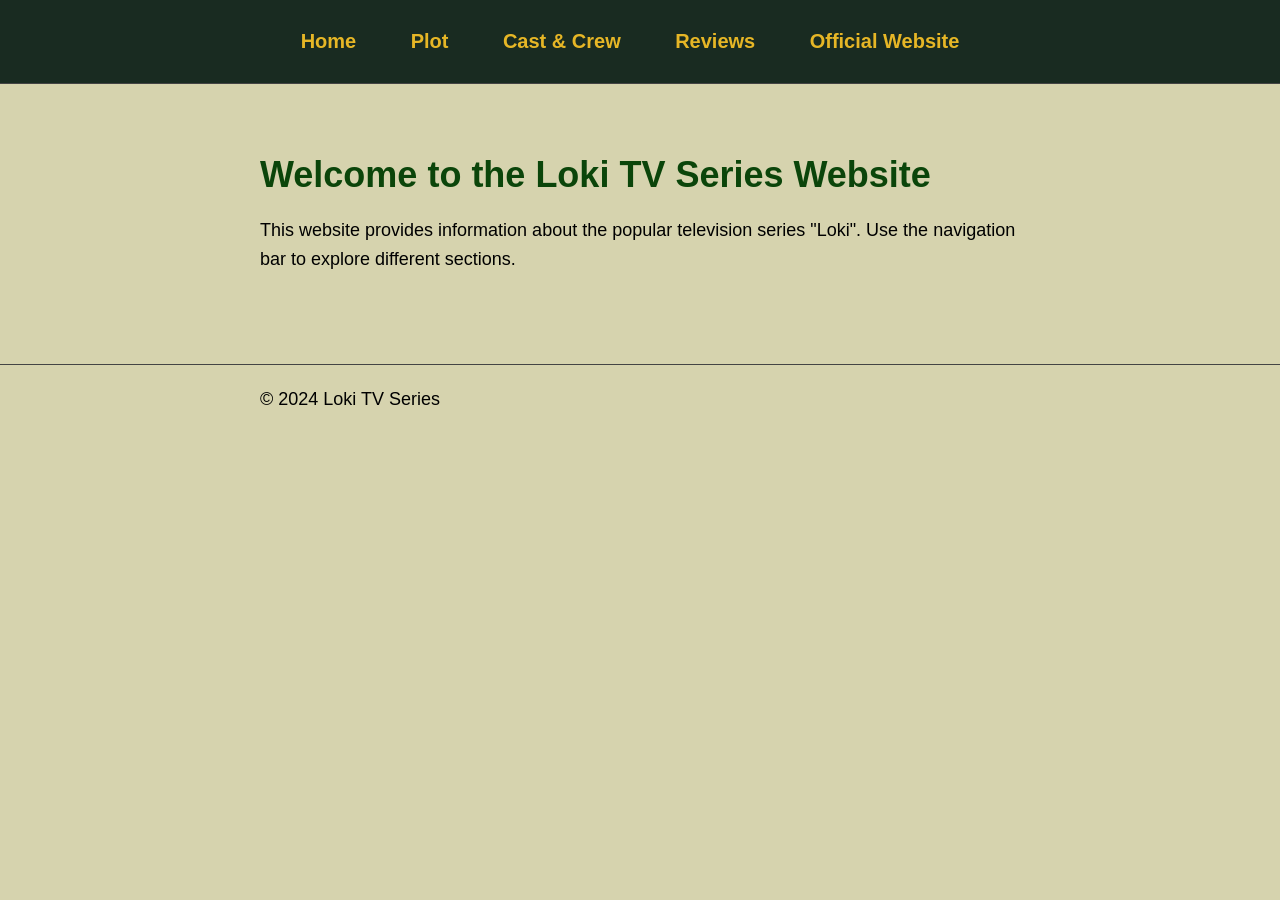
<file: Assessment 1 Bonus/Exercise Bonus Chapter 2/index.html>
<!DOCTYPE html>
<html lang="en">
<head>
    <meta charset="UTF-8">
    <meta name="viewport" content="width=device-width, initial-scale=1.0">
    <title>Loki TV Series</title>
    <link rel="stylesheet" href="loki.css">
</head>
<body>
    <!-- Header with navigation -->
    <header>
        <div class="container">
            <nav>
                <ul>
                    <!-- Navigation links to different pages -->
                    <li><a href="index.html">Home</a></li>
                    <li><a href="plot.html">Plot</a></li>
                    <li><a href="cast.html">Cast & Crew</a></li>
                    <li><a href="reviews.html">Reviews</a></li>
                    <!-- External link to the official website (opens in new tab) -->
                    <li><a href="https://www.marvel.com/tv-shows/loki" target="_blank">Official Website</a></li>
                </ul>
            </nav>
        </div>
    </header>

    <!-- Main content of the homepage -->
    <section>
        <div class="container">
            <h1>Welcome to the Loki TV Series Website</h1>
            <p>This website provides information about the popular television series "Loki". Use the navigation bar to explore different sections.</p>
        </div>
    </section>

    <!-- Footer -->
    <footer>
        <div class="container">
            <p>&copy; 2024 Loki TV Series</p>
        </div>
    </footer>
</body>
</html>
</file>
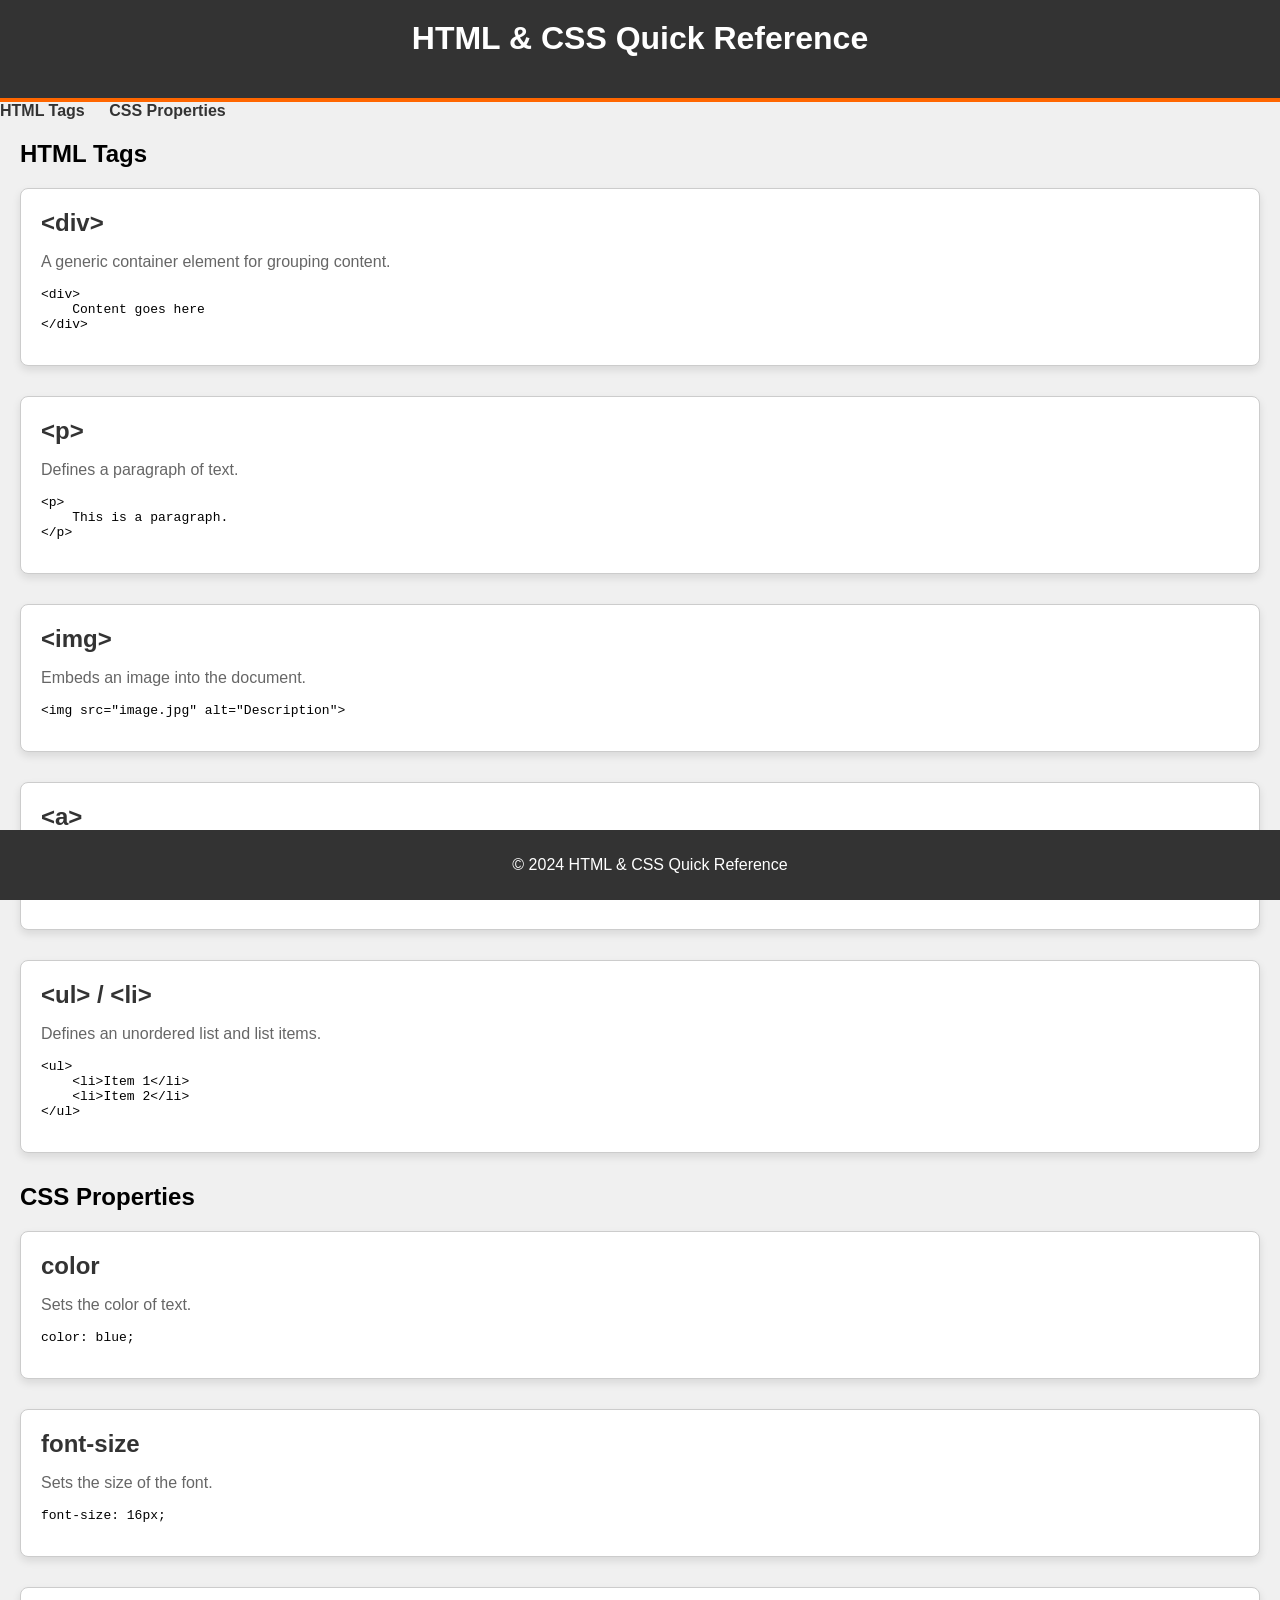
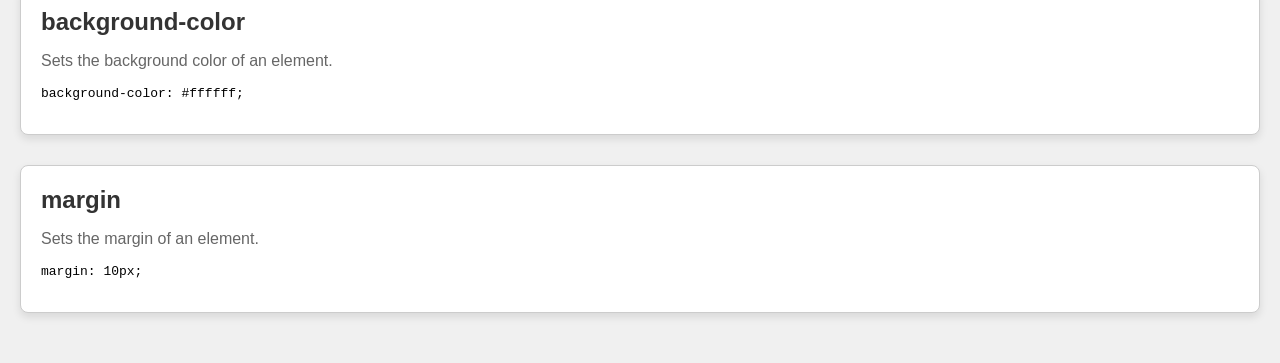
<file: Assessment 1 Bonus/Exercise Bonus Chapter 1/Exercise Bonus Chapter 1.html>
<!DOCTYPE html> <!-- Declares the document type and version of HTML -->
<html lang="en"> <!-- Defines the root element of the HTML document with the language attribute set to English -->
<head>
    <meta charset="UTF-8"> <!-- Declares the character encoding for the document -->
    <meta name="viewport" content="width=device-width, initial-scale=1.0"> <!-- Configures the viewport for responsive design -->
    <title>HTML & CSS Quick Reference</title> <!-- Sets the title of the document -->
    <link rel="stylesheet" href="Exercise Bonus Chapter 1 CSS Code.css"> <!-- Links an external CSS stylesheet -->
</head>
<body>

<header>
    <h1>HTML & CSS Quick Reference</h1> <!-- Defines the main heading of the document -->
</header>

<nav>
    <ul>
        <li><a href="#html">HTML Tags</a></li> <!-- Creates a navigation link to the HTML section -->
        <li><a href="#css">CSS Properties</a></li> <!-- Creates a navigation link to the CSS section -->
    </ul>
</nav>

<main>

<section id="html"> <!-- Defines a section for HTML tags -->
    <h2>HTML Tags</h2> <!-- Defines the heading for the HTML section -->
    <div class="tag">
        <h3>&lt;div&gt;</h3> <!-- Defines a division or a section in an HTML document -->
        <p>A generic container element for grouping content.</p> <!-- Provides a description of the <div> element -->
        <pre><code>&lt;div&gt;
    Content goes here
&lt;/div&gt;</code></pre> <!-- Displays an example usage of the <div> element -->
    </div>
    
    <div class="tag">
        <h3>&lt;p&gt;</h3> <!-- Defines a paragraph of text -->
        <p>Defines a paragraph of text.</p> <!-- Provides a description of the <p> element -->
        <pre><code>&lt;p&gt;
    This is a paragraph.
&lt;/p&gt;</code></pre> <!-- Displays an example usage of the <p> element -->
    </div>

    <div class="tag">
        <h3>&lt;img&gt;</h3> <!-- Embeds an image into the document -->
        <p>Embeds an image into the document.</p> <!-- Provides a description of the <img> element -->
        <pre><code>&lt;img src="image.jpg" alt="Description"&gt;</code></pre> <!-- Displays an example usage of the <img> element -->
    </div>

    <div class="tag">
        <h3>&lt;a&gt;</h3> <!-- Creates a hyperlink -->
        <p>Creates a hyperlink.</p> <!-- Provides a description of the <a> element -->
        <pre><code>&lt;a href="https://example.com"&gt;Link text&lt;/a&gt;</code></pre> <!-- Displays an example usage of the <a> element -->
    </div>

    <div class="tag">
        <h3>&lt;ul&gt; / &lt;li&gt;</h3> <!-- Defines an unordered list and list items -->
        <p>Defines an unordered list and list items.</p> <!-- Provides a description of the <ul> and <li> elements -->
        <pre><code>&lt;ul&gt;
    &lt;li&gt;Item 1&lt;/li&gt;
    &lt;li&gt;Item 2&lt;/li&gt;
&lt;/ul&gt;</code></pre> <!-- Displays an example usage of the <ul> and <li> elements -->
    </div>

</section>

<section id="css"> <!-- Defines a section for CSS properties -->
    <h2>CSS Properties</h2> <!-- Defines the heading for the CSS section -->
    <div class="property">
        <h3>color</h3> <!-- Sets the color of text -->
        <p>Sets the color of text.</p> <!-- Provides a description of the 'color' property -->
        <pre><code>color: blue;</code></pre> <!-- Displays an example usage of the 'color' property -->
    </div>

    <div class="property">
        <h3>font-size</h3> <!-- Sets the size of the font -->
        <p>Sets the size of the font.</p> <!-- Provides a description of the 'font-size' property -->
        <pre><code>font-size: 16px;</code></pre> <!-- Displays an example usage of the 'font-size' property -->
    </div>

    <div class="property">
        <h3>background-color</h3> <!-- Sets the background color of an element -->
        <p>Sets the background color of an element.</p> <!-- Provides a description of the 'background-color' property -->
        <pre><code>background-color: #ffffff;</code></pre> <!-- Displays an example usage of the 'background-color' property -->
    </div>

    <div class="property">
        <h3>margin</h3> <!-- Sets the margin of an element -->
        <p>Sets the margin of an element.</p> <!-- Provides a description of the 'margin' property -->
        <pre><code>margin: 10px;</code></pre> <!-- Displays an example usage of the 'margin' property -->
    </div>

</section>

</main>

<footer>
    <p>&copy; 2024 HTML & CSS Quick Reference</p> <!-- Defines the copyright information -->
</footer>

</body>
</html>
</file>
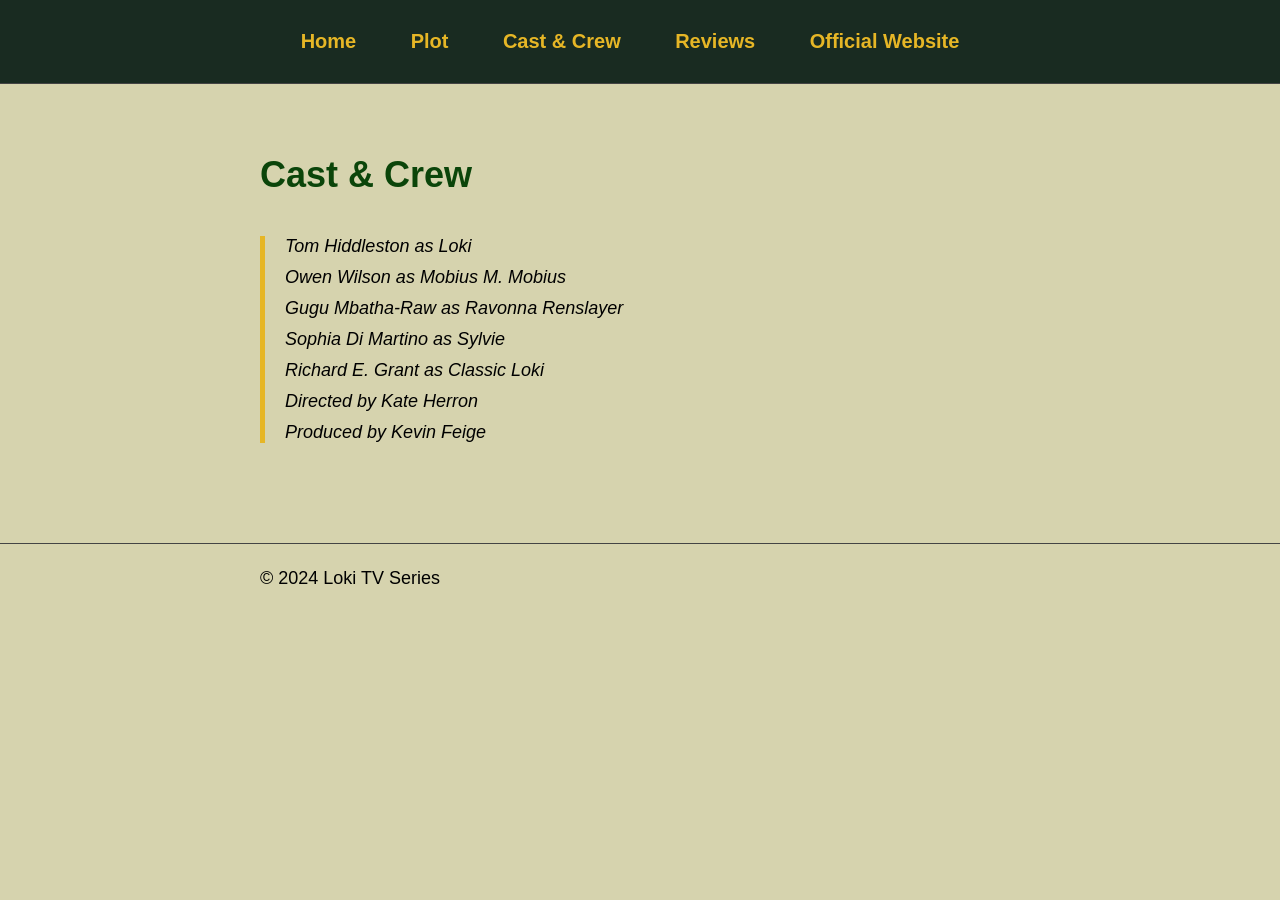
<file: Assessment 1 Bonus/Exercise Bonus Chapter 2/cast.html>
<!DOCTYPE html>
<html lang="en">
<head>
    <meta charset="UTF-8">
    <meta name="viewport" content="width=device-width, initial-scale=1.0">
    <title>Loki TV Series - Cast & Crew</title>
    <link rel="stylesheet" href="loki.css">
</head>
<body>
    <!-- Header with navigation -->
    <header>
        <div class="container">
            <nav>
                <ul>
                    <li><a href="index.html">Home</a></li>
                    <li><a href="plot.html">Plot</a></li>
                    <li><a href="cast.html">Cast & Crew</a></li>
                    <li><a href="reviews.html">Reviews</a></li>
                    <li><a href="https://www.marvel.com/tv-shows/loki" target="_blank">Official Website</a></li>
                </ul>
            </nav>
        </div>
    </header>

    <!-- Cast & Crew section -->
    <section>
        <div class="container">
            <h1>Cast & Crew</h1>
            <div class="content">
                <blockquote>
                <ul>
                    <li>Tom Hiddleston as Loki</li>
                    <li>Owen Wilson as Mobius M. Mobius</li>
                    <li>Gugu Mbatha-Raw as Ravonna Renslayer</li>
                    <li>Sophia Di Martino as Sylvie</li>
                    <li>Richard E. Grant as Classic Loki</li>
                    <li>Directed by Kate Herron</li>
                    <li>Produced by Kevin Feige</li>
                </ul>
                </blockquote>
            </div>
        </div>
    </section>

    <!-- Footer -->
    <footer>
        <div class="container">
            <p>&copy; 2024 Loki TV Series</p>
        </div>
    </footer>
</body>
</html>
</file>
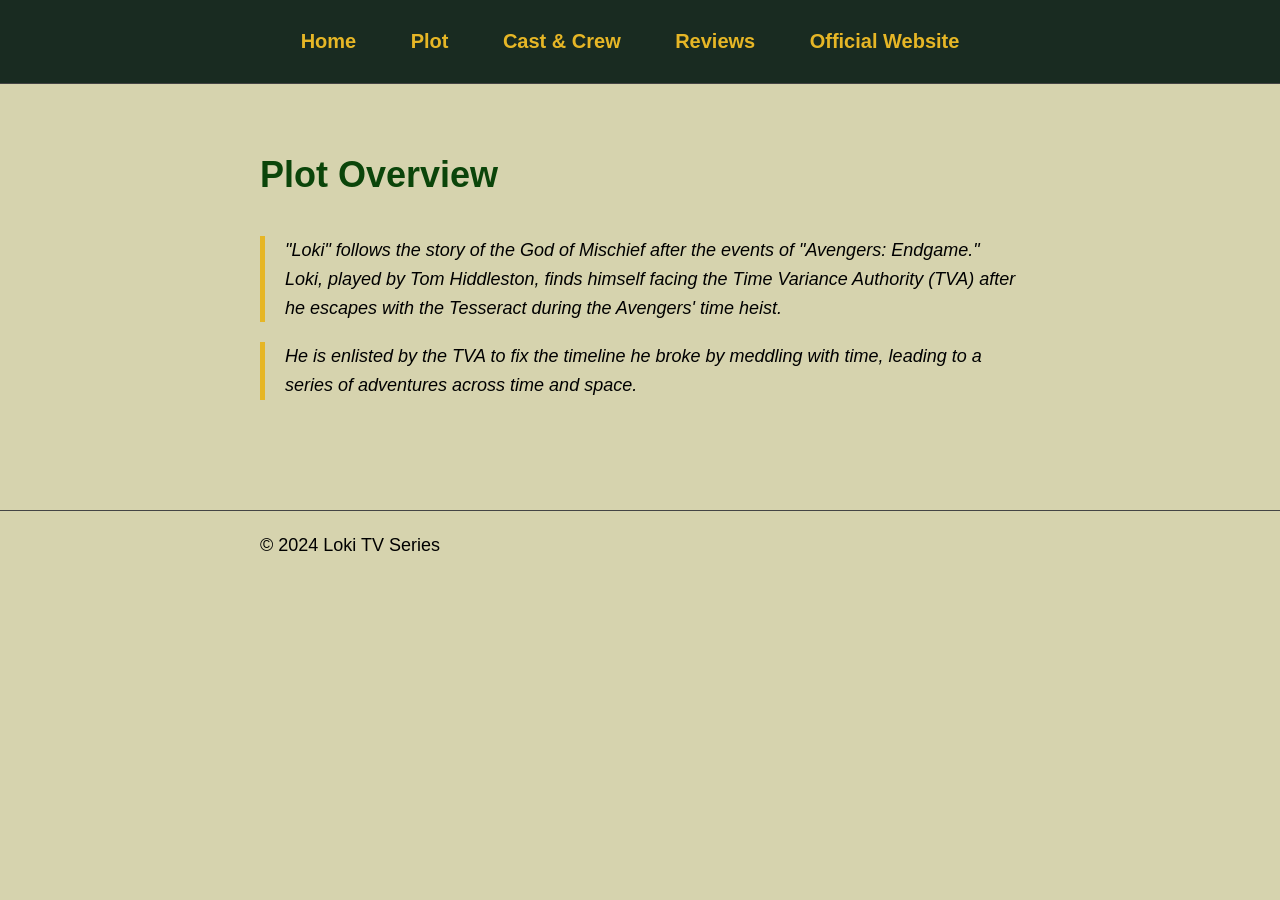
<file: Assessment 1 Bonus/Exercise Bonus Chapter 2/plot.html>
<!DOCTYPE html>
<html lang="en">
<head>
    <meta charset="UTF-8">
    <meta name="viewport" content="width=device-width, initial-scale=1.0">
    <title>Loki TV Series - Plot</title>
    <link rel="stylesheet" href="loki.css">
</head>
<body>
    <!-- Header with navigation -->
    <header>
        <div class="container">
            <nav>
                <ul>
                    <li><a href="index.html">Home</a></li>
                    <li><a href="plot.html">Plot</a></li>
                    <li><a href="cast.html">Cast & Crew</a></li>
                    <li><a href="reviews.html">Reviews</a></li>
                    <li><a href="https://www.marvel.com/tv-shows/loki" target="_blank">Official Website</a></li>
                </ul>
            </nav>
        </div>
    </header>

    <!-- Plot section -->
    <section>
        <div class="container">
            <h1>Plot Overview</h1>
            <div class="content">
                <blockquote>
                <p>
                    "Loki" follows the story of the God of Mischief after the events of "Avengers: Endgame." Loki, played by Tom Hiddleston, finds himself facing the Time Variance Authority (TVA) after he escapes with the Tesseract during the Avengers' time heist.
                </p>
                </blockquote>
                <blockquote>
                <p>
                    He is enlisted by the TVA to fix the timeline he broke by meddling with time, leading to a series of adventures across time and space.
                </p>
                </blockquote>
            </div>
        </div>
    </section>

    <!-- Footer -->
    <footer>
        <div class="container">
            <p>&copy; 2024 Loki TV Series</p>
        </div>
    </footer>
</body>
</html>
</file>
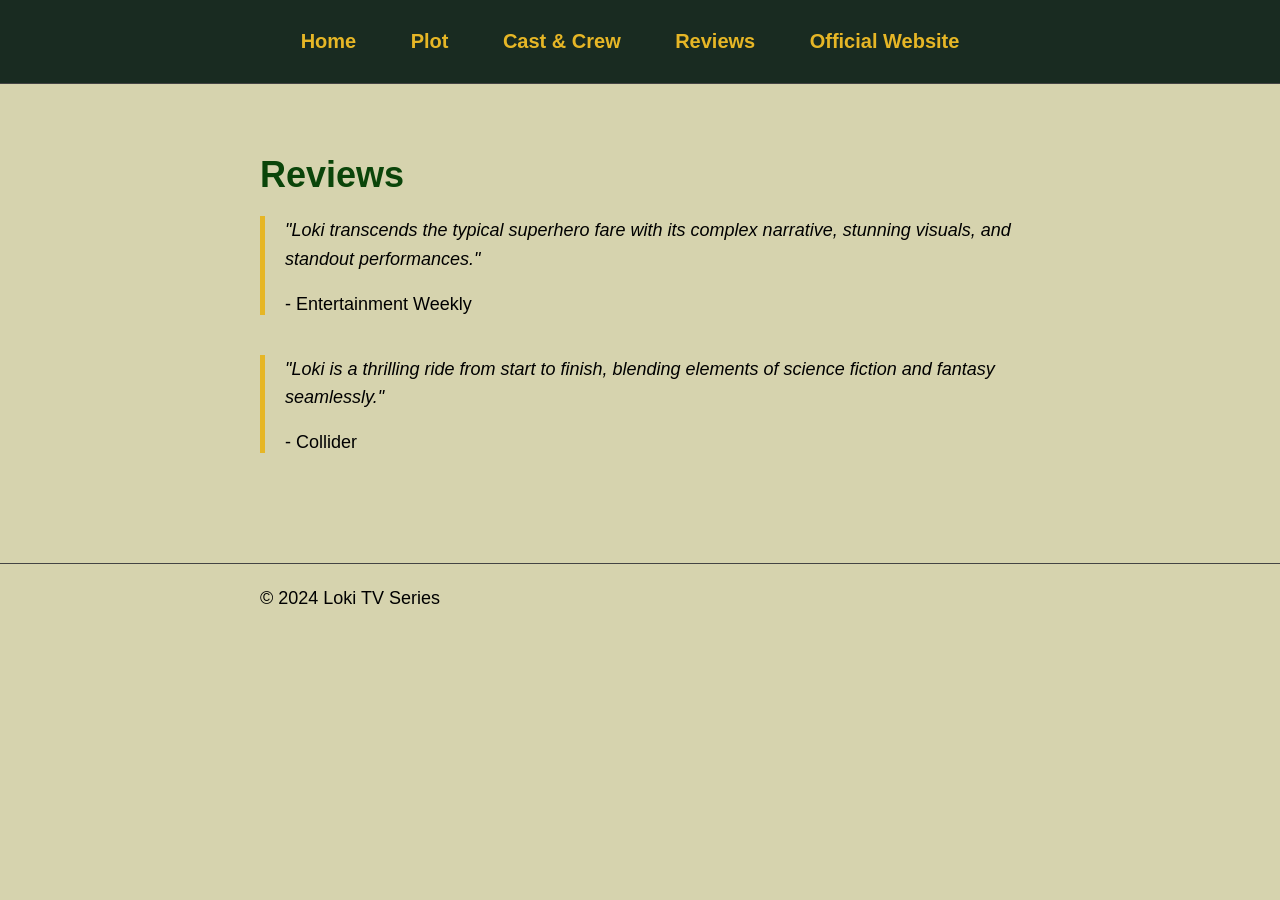
<file: Assessment 1 Bonus/Exercise Bonus Chapter 2/reviews.html>
<!DOCTYPE html>
<html lang="en">
<head>
    <meta charset="UTF-8">
    <meta name="viewport" content="width=device-width, initial-scale=1.0">
    <title>Loki TV Series - Reviews</title>
    <link rel="stylesheet" href="loki.css">
</head>
<body>
    <!-- Header with navigation -->
    <header>
        <div class="container">
            <nav>
                <ul>
                    <li><a href="index.html">Home</a></li>
                    <li><a href="plot.html">Plot</a></li>
                    <li><a href="cast.html">Cast & Crew</a></li>
                    <li><a href="reviews.html">Reviews</a></li>
                    <li><a href="https://www.marvel.com/tv-shows/loki" target="_blank">Official Website</a></li>
                </ul>
            </nav>
        </div>
    </header>

    <!-- Reviews section -->
    <section>
        <div class="container">
            <h1>Reviews</h1>
            <div class="review">
                <blockquote>
                    <p>
                        "Loki transcends the typical superhero fare with its complex narrative, stunning visuals, and standout performances."
                    </p>
                    <footer>- Entertainment Weekly</footer>
                </blockquote>
            </div>
            <div class="review">
                <blockquote>
                    <p>
                        "Loki is a thrilling ride from start to finish, blending elements of science fiction and fantasy seamlessly."
                    </p>
                    <footer>- Collider</footer>
                </blockquote>
            </div>
        </div>
    </section>

    <!-- Footer -->
    <footer>
        <div class="container">
            <p>&copy; 2024 Loki TV Series</p>
        </div>
    </footer>
</body>
</html>
</file>
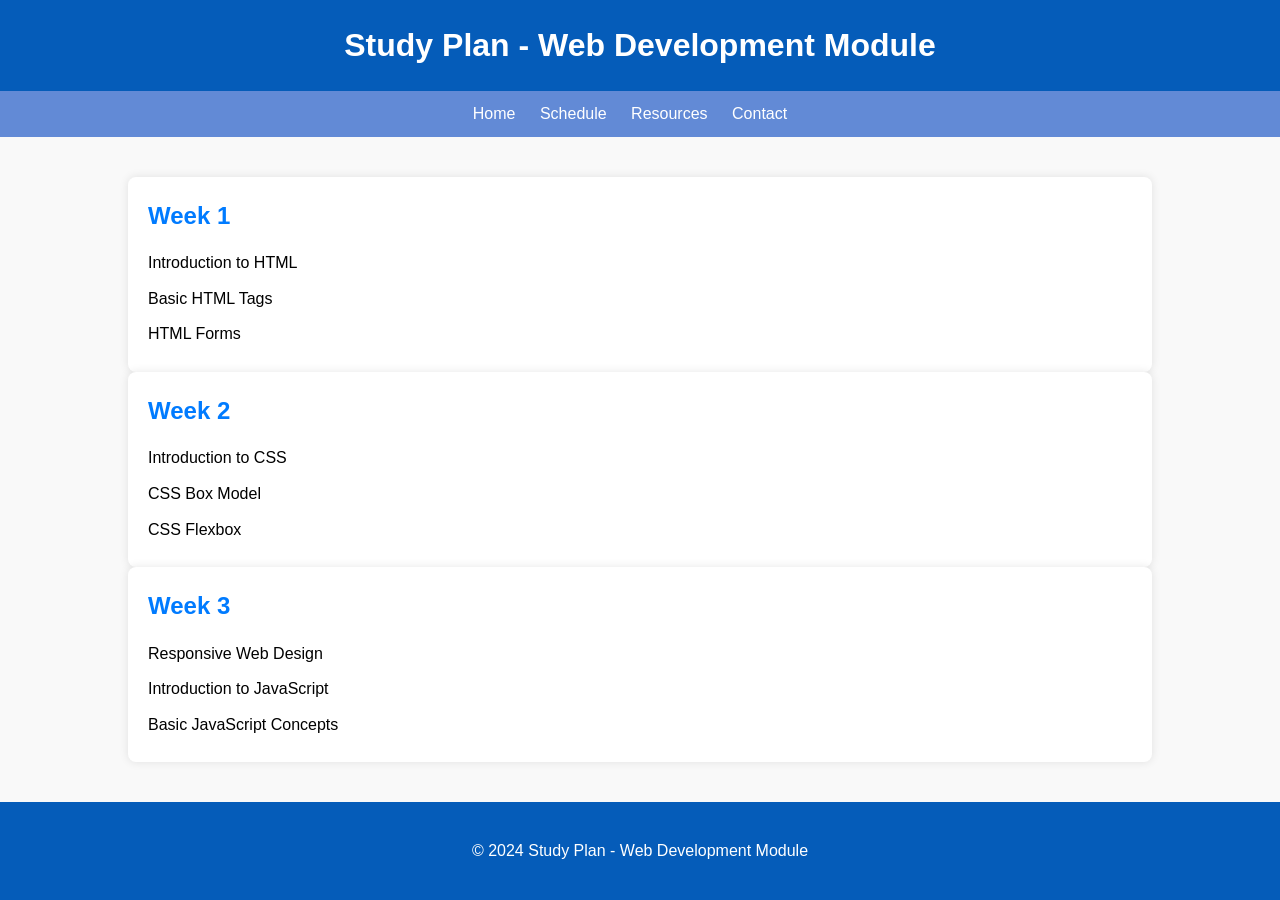
<file: Assessment 1 Bonus/Exercise Bonus Chapter 4/Exercise Bonus Chapter 4.html>
<!-- Document type declaration specifying HTML5 -->
<!DOCTYPE html>
<!-- Opening tag for the root HTML element, with the language attribute set to English -->
<html lang="en">
<head>
    <!-- Metadata specifying the character encoding -->
    <meta charset="UTF-8">
    <!-- Metadata for responsive design -->
    <meta name="viewport" content="width=device-width, initial-scale=1.0">
    <!-- Title of the webpage -->
    <title>Study Planner</title>
    <!-- Link to an external CSS stylesheet -->
    <link rel="stylesheet" href="Exercise Bonus Chapter 4 CSS Code.css">
</head>
<body>
    <!-- Header section -->
    <header>
        <!-- Container for header content -->
        <div class="container">
            <!-- Main heading for the header -->
            <h1>Study Plan - Web Development Module</h1>
        </div>
    </header>

    <!-- Navigation menu section -->
    <nav>
        <!-- Container for navigation menu content -->
        <div class="container">
            <!-- Unordered list for navigation links -->
            <ul>
                <!-- List item for Home link -->
                <li><a href="#">Home</a></li>
                <!-- List item for Schedule link -->
                <li><a href="#">Schedule</a></li>
                <!-- List item for Resources link -->
                <li><a href="#">Resources</a></li>
                <!-- List item for Contact link -->
                <li><a href="#">Contact</a></li>
            </ul>
        </div>
    </nav>

    <!-- Main content section -->
    <main>
        <!-- Container for main content -->
        <div class="container">
            <!-- Three-column layout -->
            <div class="column">
                <!-- Heading for Week 1 -->
                <h2>Week 1</h2>
                <!-- Unordered list for Week 1 topics -->
                <ul>
                    <!-- List item for Introduction to HTML -->
                    <li>Introduction to HTML</li>
                    <!-- List item for Basic HTML Tags -->
                    <li>Basic HTML Tags</li>
                    <!-- List item for HTML Forms -->
                    <li>HTML Forms</li>
                </ul>
            </div>
            <!-- Another column for Week 2 -->
            <div class="column">
                <!-- Heading for Week 2 -->
                <h2>Week 2</h2>
                <!-- Unordered list for Week 2 topics -->
                <ul>
                    <!-- List item for Introduction to CSS -->
                    <li>Introduction to CSS</li>
                    <!-- List item for CSS Box Model -->
                    <li>CSS Box Model</li>
                    <!-- List item for CSS Flexbox -->
                    <li>CSS Flexbox</li>
                </ul>
            </div>
            <!-- Another column for Week 3 -->
            <div class="column">
                <!-- Heading for Week 3 -->
                <h2>Week 3</h2>
                <!-- Unordered list for Week 3 topics -->
                <ul>
                    <!-- List item for Responsive Web Design -->
                    <li>Responsive Web Design</li>
                    <!-- List item for Introduction to JavaScript -->
                    <li>Introduction to JavaScript</li>
                    <!-- List item for Basic JavaScript Concepts -->
                    <li>Basic JavaScript Concepts</li>
                </ul>
            </div>
        </div>
    </main>

    <!-- Footer section -->
    <footer>
        <!-- Container for footer content -->
        <div class="container">
            <!-- Copyright information -->
            <p>&copy; 2024 Study Plan - Web Development Module</p>
        </div>
    </footer>
</body>
</html>
</file>
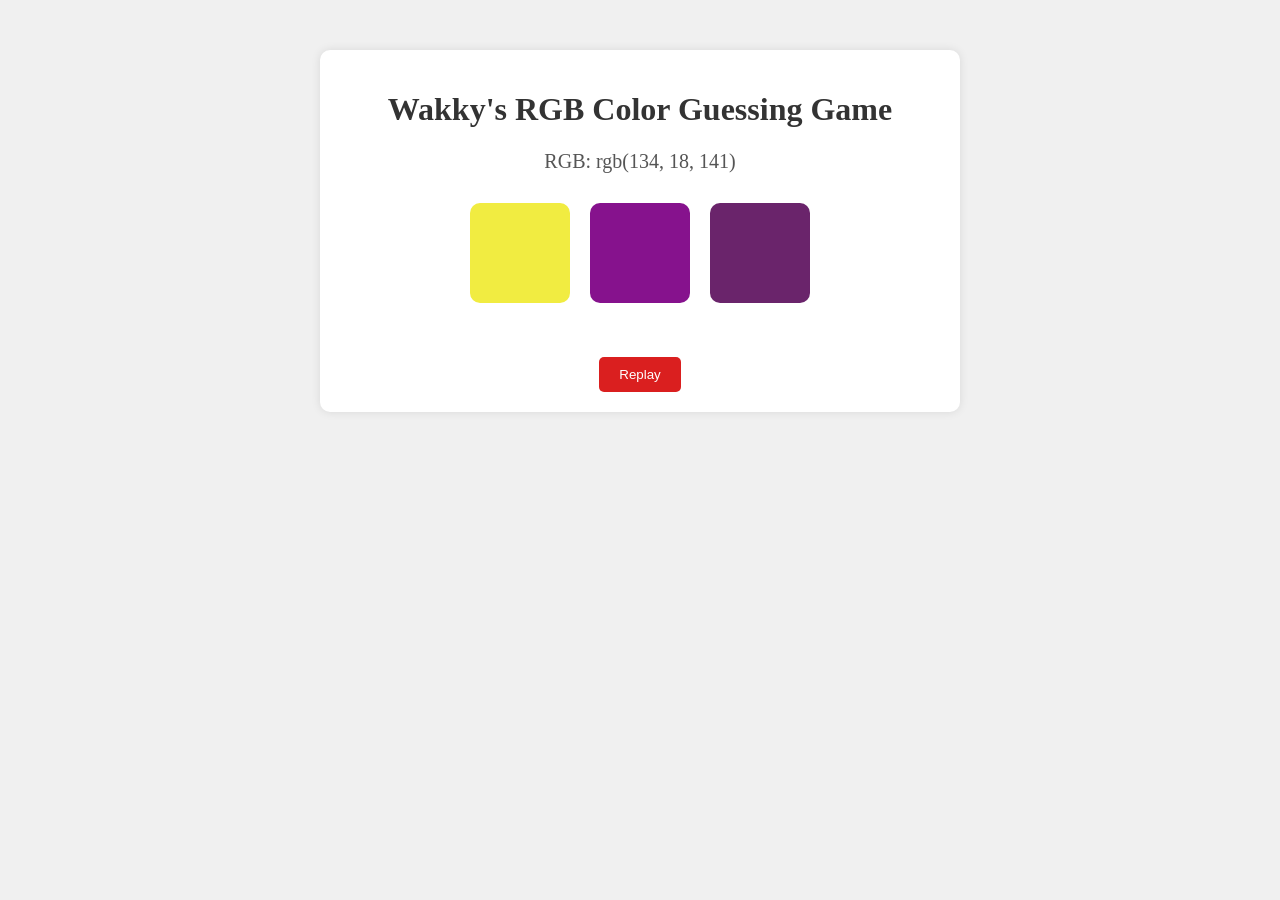
<file: Assessment 1 Bonus/Exercise Bonus Chapter 6/Exercise Bonus Chapter 6.html>
<!-- The doctype declaration specifies the document type and version of HTML -->
<!DOCTYPE html>
<!-- Start of the HTML document with language set to English -->
<html lang="en">
<head>
    <!-- Meta tag specifying the character encoding -->
    <meta charset="UTF-8">
    <!-- Meta tag specifying the viewport settings for responsive design -->
    <meta name="viewport" content="width=device-width, initial-scale=1.0">
    <!-- Title of the HTML document -->
    <title>RGB Color Guessing Game</title>
    <!-- Link to an external CSS file for styling -->
    <link rel="stylesheet" href="Exercise Bonus Chapter 6 CSS Code.css">
</head>
<body>
    <!-- Container div to hold all content -->
    <div class="container">
        <!-- Heading displaying the title of the game -->
        <h1>Wakky's RGB Color Guessing Game</h1>
        <!-- Div displaying the RGB value to be guessed -->
        <div id="rgb-value"></div>
        <!-- Div containing the color options for the player to guess -->
        <div id="color-options"></div>
        <!-- Div displaying messages to the player (e.g., correct or incorrect guess) -->
        <div id="message"></div>
        <!-- Button for the player to replay the game -->
        <button id="replay-button">Replay</button>
    </div>
    <!-- Link to an external JavaScript file for functionality -->
    <script src="Exercise Bonus Chapter 6 JS Code.js"></script>
</body>
</html>
</file>
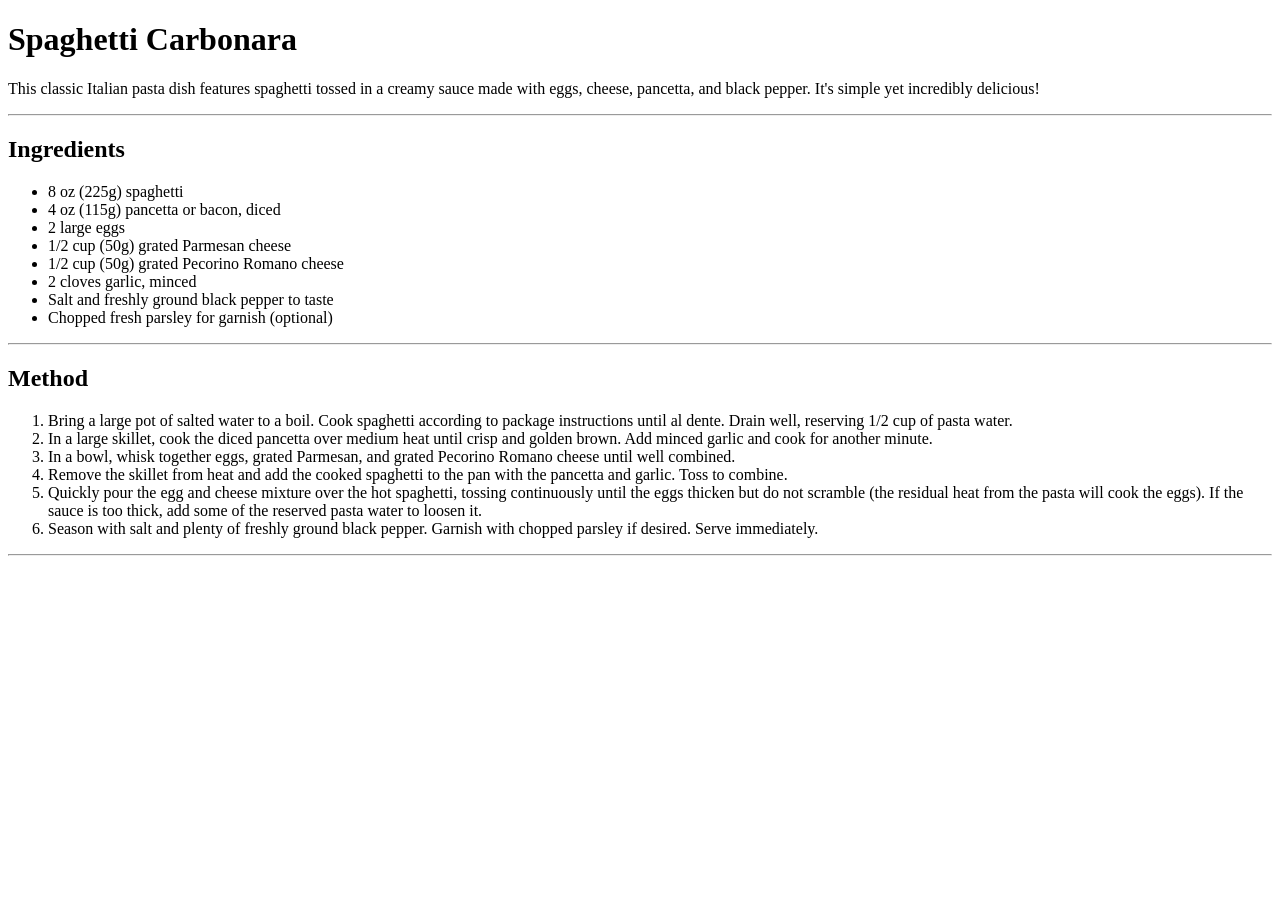
<file: Assessment 1/Chapter 1 Exercise/Chapter 1 Exercise.html>
<!DOCTYPE html> <!-- The HTML document type declaration, also known as DOCTYPE , is the first line of code required in every HTML document. The DOCTYPE declaration is an instruction to the web browser about what version of HTML the page is written in. -->
<html lang="en"> <!-- The "lang" attribute specifies which language is used to write the content of a web page. The "en" specifies the language of the document as English -->
<head> <!-- An element used to define the head section of an HTML document -->
    <meta charset="UTF-8"> <!-- It is an attribute that tells your browser what character encoding to use for this webpage to show the content as desired -->
    <meta name="viewport" content="width=device-width, initial-scale=1.0"> <!-- It is an HTML tag that contains metadata about a webpage. They are used by search engine to determine the page content and how to treat a webpage -->
    <title>Chapter 1 Exercise: "Recipe Page"</title> <!-- This tag sets the title of the website -->
</head> <!-- Closes the "head section" part of the code -->
<body> <!-- This tag defines the documents body, also contains all the contents in the HTML document-->

    <h1>Spaghetti Carbonara</h1> <!-- This element is used to create the main title on a webpage and helps indicate the page's primary topic to visitors and search engines -->

    <!-- Description of the Recipe -->
    <p>This classic Italian pasta dish features spaghetti tossed in a creamy sauce made with eggs, cheese, pancetta, and black pepper. It's simple yet incredibly delicious!</p> <!-- This tag sets the paragraphs within the HTML document -->
    <hr> <!-- Creates a Horizontal Line -->

    <!-- Ingredients -->
    <h2>Ingredients</h2> <!--This element marks the first sub-heading after your document's main heading. It defines the second-level headings on your webpage -->
    <ul> <!-- This element is the "Unordered List" represents an unordered list of items, typically rendered as a bulleted list -->
        <li>8 oz (225g) spaghetti</li> <!-- This tag is used to represent an item inside a list -->
        <li>4 oz (115g) pancetta or bacon, diced</li>
        <li>2 large eggs</li>
        <li>1/2 cup (50g) grated Parmesan cheese</li>
        <li>1/2 cup (50g) grated Pecorino Romano cheese</li>
        <li>2 cloves garlic, minced</li>
        <li>Salt and freshly ground black pepper to taste</li>
        <li>Chopped fresh parsley for garnish (optional)</li>
    </ul> <!-- Closes the "unordered list" element part of the code -->
    <hr>

    <!-- Method on how to prepare and cook the dish -->
    <h2>Method</h2>
    <ol>  <!-- This element is the "Ordered List" represents an ordered list of items, typically rendered as a numbered list -->
        <li>Bring a large pot of salted water to a boil. Cook spaghetti according to package instructions until al dente. Drain well, reserving 1/2 cup of pasta water.</li> <!-- This element is used to represent an item inside a list -->
        <li>In a large skillet, cook the diced pancetta over medium heat until crisp and golden brown. Add minced garlic and cook for another minute.</li>
        <li>In a bowl, whisk together eggs, grated Parmesan, and grated Pecorino Romano cheese until well combined.</li>
        <li>Remove the skillet from heat and add the cooked spaghetti to the pan with the pancetta and garlic. Toss to combine.</li>
        <li>Quickly pour the egg and cheese mixture over the hot spaghetti, tossing continuously until the eggs thicken but do not scramble (the residual heat from the pasta will cook the eggs). If the sauce is too thick, add some of the reserved pasta water to loosen it.</li>
        <li>Season with salt and plenty of freshly ground black pepper. Garnish with chopped parsley if desired. Serve immediately.</li>
    </ol> <!-- Closes the "ordered list" element part of the code -->
    <hr>

</body> <!-- Closes the "body" element part of the code -->
</html> <!-- Closes the "head section" or "html" element part of the code -->
</file>
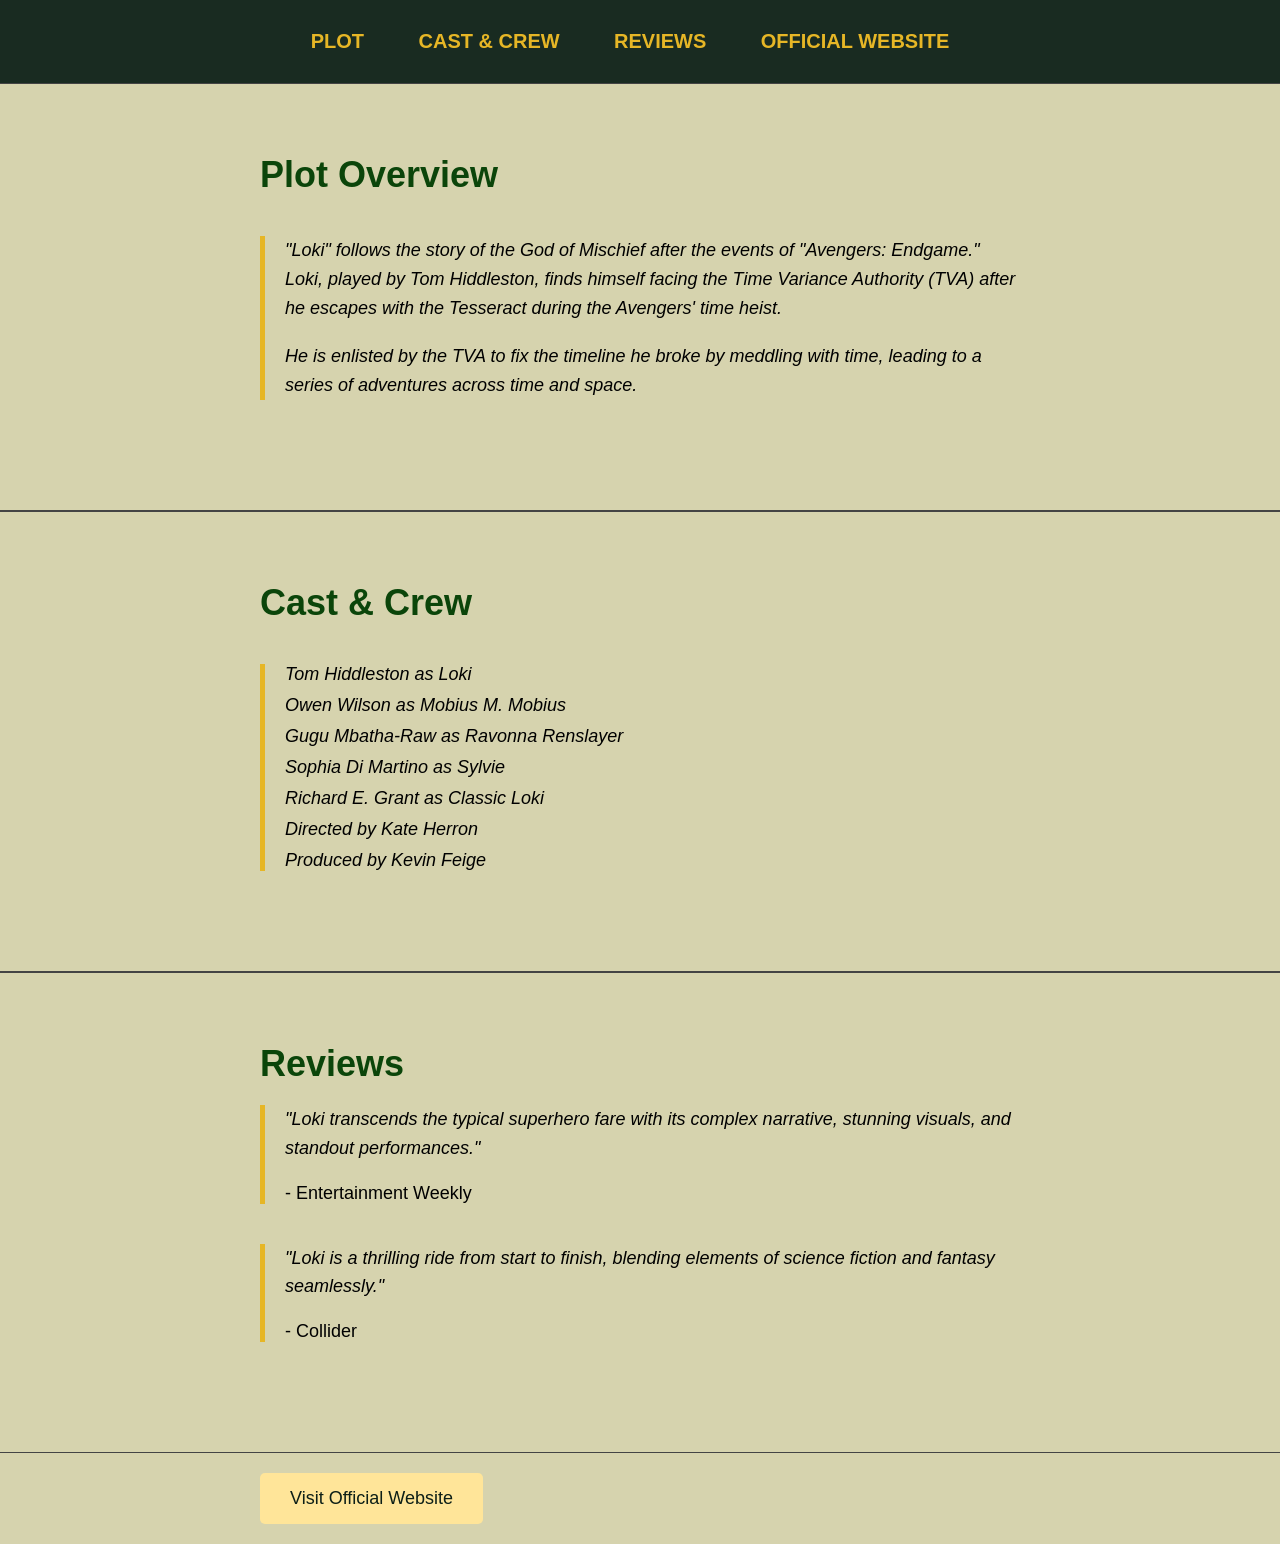
<file: Assessment 1/Chapter 2 Exercise/Chapter 2 Exercise.html>
<!DOCTYPE html> <!-- The HTML document type declaration, also known as DOCTYPE , is the first line of code required in every HTML document. The DOCTYPE declaration is an instruction to the web browser about what version of HTML the page is written in -->
<html lang="en"> <!-- The "lang" attribute specifies which language is used to write the content of a web page. The "en" specifies the language of the document as English -->
<head> <!-- An element used to define the head section of an HTML document -->
    <meta charset="UTF-8"> <!-- It is an attribute that tells your browser what character encoding to use for this webpage to show the content as desired -->
    <meta name="viewport" content="width=device-width, initial-scale=1.0"> <!-- It is an HTML tag that contains metadata about a webpage. They are used by search engine to determine the page content and how to treat a webpage -->
    <title>Chapter 2 Exercise: "One Page Website"</title> <!-- This element sets the title of the website -->
    <link rel="stylesheet" href="Chapter 2 Exercise CSS Code.css"> <!-- Rel is short for relation. It specifies the relation between the tag and href . href stands for hypertext reference. It's the source of the file used by the tag. You can use both not only when connecting an external css file -->
</head> <!-- Closes the "head section" part of the code -->
<body> <!-- This tag defines the documents body, also contains all the contents in the HTML document-->
    <!-- Header with navigation -->
    <header> <!-- This element represents introductory content, usually at the beginning of a section, article, or a page. It typically contains headings, logos, navigation menus, search bars, and other elements related to identifying the content or providing navigation within the document or webpage -->
        <div class="container"> <!-- The "div" element groups other elements of the page together. The "class" is an attribute. All HTML elements can carry a class attribute. If your elements have a class attribute then you will be able to write a CSS rule to select that class -->
            <nav> <!-- This element represents a section of a page that links to other pages or to parts within the page -->
                <ul> <!-- This element is the "Unordered List" represents an unordered list of items, typically rendered as a bulleted list -->
                    <!-- Navigation links with anchor IDs -->
                    <li><a href="#plot">PLOT</a></li> <!-- The "li" element is used to represent an item inside a list. The "a" tag defines a hyperlink, which is used to link from one page to another -->
                    <li><a href="#cast">CAST & CREW</a></li>
                    <li><a href="#reviews">REVIEWS</a></li>
                    <!-- External link to the official website (opens in new tab) -->
                    <li><a href="https://www.marvel.com/tv-shows/loki" target="_blank">OFFICIAL WEBSITE</a></li> <!-- The "target" attribute is used to specify where the linked document should open when a user clicks on a link -->
                </ul> <!-- Closes the "unordered list" element part of the code -->
            </nav> <!-- Closes the "nav" element part of the code -->
        </div> <!-- Closes the "div" element part of the code -->
    </header> <!-- Closes the "header" element part of the code -->

    <!-- Plot section -->
    <section id="plot"> <!-- The "section" element is a structural HTML element used to group together related elements. The "id" attribute specifies a unique identifier for an HTML element. It is most used to point to a style in a style sheet, and by JavaScript to manipulate the element with the specific ID -->
        <div class="container"> <!-- The "div" element groups other elements of the page together. The "class" is an attribute. All HTML elements can carry a class attribute. If your elements have a class attribute then you will be able to write a CSS rule to select that class -->
            <h1>Plot Overview</h1> <!-- This element is used to create the main title on a webpage and helps indicate the page's primary topic to visitors and search engines -->
            <div class="content"> 
                <blockquote> <!-- This html tag is used to define a block of text which is quoted from another source -->
                <p> <!-- The HTML "p" tag defines a paragraph. A paragraph always starts on a new line, and browsers automatically adds a margin before and after a paragraph -->
                    "Loki" follows the story of the God of Mischief after the events of "Avengers: Endgame." Loki, played by Tom Hiddleston, finds himself facing the Time Variance Authority (TVA) after he escapes with the Tesseract during the Avengers' time heist.
                </p> <!-- Closes the "p" tag part of the code -->
                <p>
                    He is enlisted by the TVA to fix the timeline he broke by meddling with time, leading to a series of adventures across time and space.
                </p>
                </blockquote> <!-- Closes the "blockquote" element part of the code -->
            </div>
        </div> 
    </section> <!-- Closes the "section" element part of the code -->

    <!-- Cast & Crew section -->
    <section id="cast"> <!-- The "section" element is a structural HTML element used to group together related elements. The "id" attribute specifies a unique identifier for an HTML element. It is most used to point to a style in a style sheet, and by JavaScript to manipulate the element with the specific ID -->
        <div class="container"> <!-- The "div" element groups other elements of the page together. The "class" is an attribute. All HTML elements can carry a class attribute. If your elements have a class attribute then you will be able to write a CSS rule to select that class -->
            <h1>Cast & Crew</h1> <!-- This element is used to create the main title on a webpage and helps indicate the page's primary topic to visitors and search engines -->
            <div class="content">
                <blockquote> <!-- This html tag is used to define a block of text which is quoted from another source -->
                <ul> <!-- This element is the "Unordered List" represents an unordered list of items, typically rendered as a bulleted list -->
                    <!-- List of main cast and crew -->
                    <li>Tom Hiddleston as Loki</li> <!-- The "li" element is used to represent an item inside a list. The "a" tag defines a hyperlink, which is used to link from one page to another -->
                    <li>Owen Wilson as Mobius M. Mobius</li>
                    <li>Gugu Mbatha-Raw as Ravonna Renslayer</li>
                    <li>Sophia Di Martino as Sylvie</li>
                    <li>Richard E. Grant as Classic Loki</li>
                    <li>Directed by Kate Herron</li>
                    <li>Produced by Kevin Feige</li>
                </ul> <!-- Closes the "div" element part of the code --> 
                </blockquote> <!-- Closes the "blockquote" element part of the code -->
            </div>
        </div> <!-- Closes the "div" element part of the code -->
    </section> <!-- Closes the "section" element part of the code -->

    <!-- Reviews section -->
    <section id="reviews"> <!-- The section id "reviews" is the section name used as an identifier for an HTML element -->
        <div class="container">
            <h1>Reviews</h1> <!-- This element is used to create the main title on a webpage and helps indicate the page's primary topic to visitors and search engines -->
            <div class="review">
                <!-- Review quote with source -->
                <blockquote> <!-- This html tag is used to define a block of text which is quoted from another source -->
                    <p> <!-- The HTML "p" tag defines a paragraph. A paragraph always starts on a new line, and browsers automatically adds a margin before and after a paragraph -->
                        "Loki transcends the typical superhero fare with its complex narrative, stunning visuals, and standout performances."
                    </p> <!-- Closes the "p" tag part of the code -->
                    <footer>- Entertainment Weekly</footer>
                </blockquote> <!-- Closes the "blockquote" element part of the code -->
            </div>
            <div class="review">
                <!-- Another review quote with source -->
                <blockquote> <!-- This html tag is used to define a block of text which is quoted from another source -->
                    <p> <!-- The HTML "p" tag defines a paragraph. A paragraph always starts on a new line, and browsers automatically adds a margin before and after a paragraph -->
                        "Loki is a thrilling ride from start to finish, blending elements of science fiction and fantasy seamlessly."
                    </p> <!-- Closes the "p" tag part of the code -->
                    <footer> <!-- This element is a structural element used to identify the footer of a page, document, article, or section -->
                        - Collider
                    </footer> <!-- Closes the "footer" element part of the code -->
                </blockquote> <!-- Closes the "blockquote" element part of the code -->
            </div>
        </div>
    </section>

    <!-- Footer with button linking to official website -->
    <footer> <!-- This element is a structural element used to identify the footer of a page, document, article, or section -->
        <div class="container"> <!-- The "div" element groups other elements of the page together. The "class" is an attribute. All HTML elements can carry a class attribute. If your elements have a class attribute then you will be able to write a CSS rule to select that class -->
            <a href="https://www.marvel.com/tv-shows/loki" target="_blank" class="button">Visit Official Website</a> <!-- The "href" attribute specifies the URL of the page the link goes to. The "target" attribute is used to specify where the linked document should open when a user clicks on a link. Class in HTML is a reference which you use to apply some CSS properties to HTML elements -->
        </div> <!-- Closes the "div" element part of the code -->
    </footer> <!-- Closes the "footer" element part of the code -->
</body> <!-- Closes the "body" element part of the code -->
</html> <!-- Closes the "head section" or "html" element part of the code -->
</file>
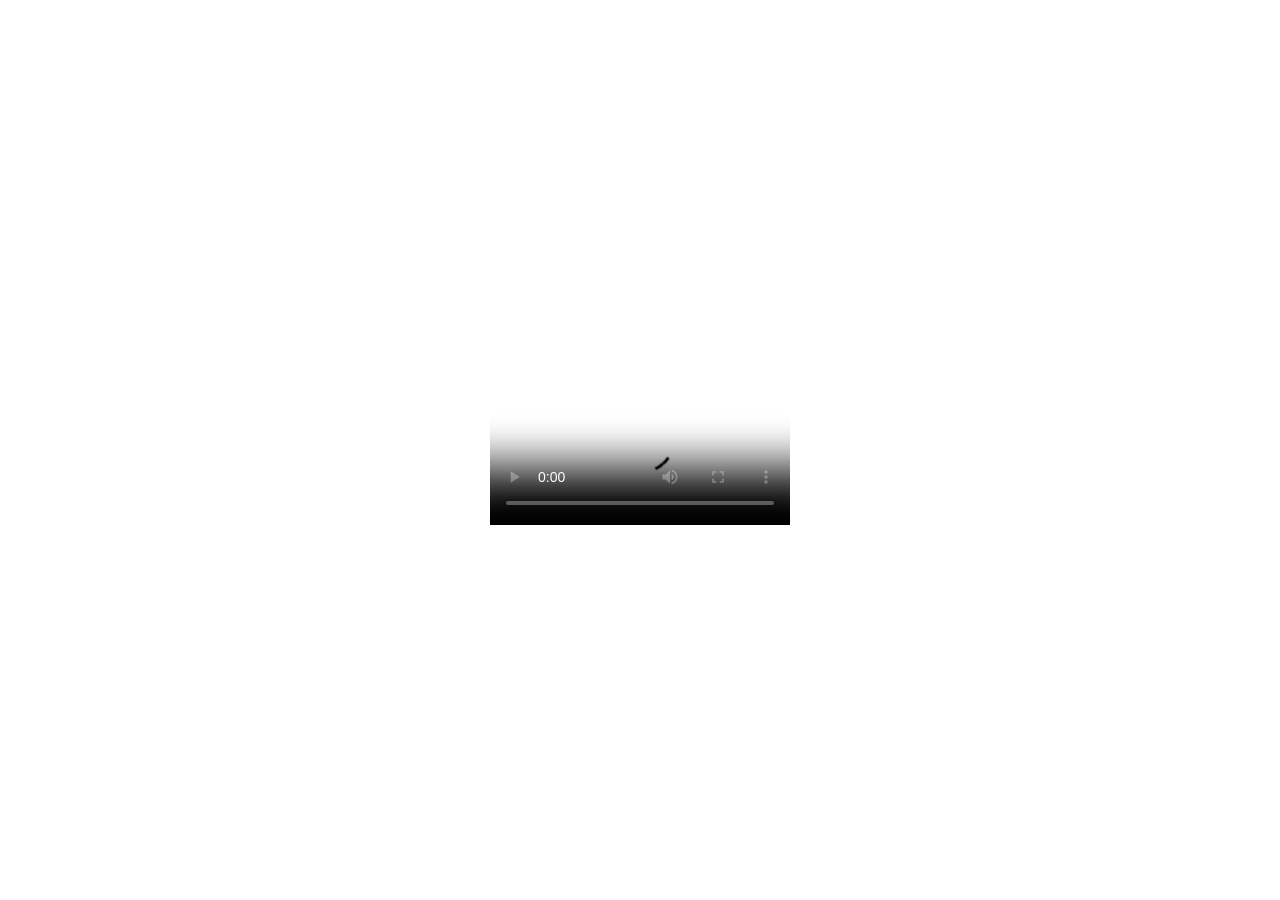
<file: Assessment 1/Chapter 5 Exercise/Chapter 5 Exercise.html>
<!DOCTYPE html> <!-- The HTML document type declaration, also known as DOCTYPE , is the first line of code required in every HTML document. The DOCTYPE declaration is an instruction to the web browser about what version of HTML the page is written in -->
<html lang="en"> <!-- The "lang" attribute specifies which language is used to write the content of a web page. The "en" specifies the language of the document as English -->
<head> <!-- An element used to define the head section of an HTML document -->
    <meta charset="UTF-8"> <!-- It is an attribute that tells your browser what character encoding to use for this webpage to show the content as desired --> 
    <meta name="viewport" content="width=device-width, initial-scale=1.0"> <!-- It is an HTML tag that contains metadata about a webpage. They are used by search engine to determine the page content and how to treat a webpage -->
<title>Chapter 5 Exercise: "Embed Video"</title> <!-- This element sets the title of the website -->
<link rel="stylesheet" href="Chapter 5 Exercise CSS Code.css"> <!-- Rel is short for relation. It specifies the relation between the tag and href . href stands for hypertext reference. It's the source of the file used by the tag. You can use both not only when connecting an external css file -->
</head> <!-- Closes the "head section" part of the code -->
<body> <!-- This tag defines the documents body, also contains all the contents in the HTML document-->
<video controls autoplay loop poster="https://blogger.googleusercontent.com/img/b/R29vZ2xl/AVvXsEhZtnPAQ4yu_CsBjKX-weAYktsuCzqMotd3b8Jqo82q8fOd5L8FAyTamG83cMkBV9puHLmftDtsHaMV4ID-eVG1hd4M3_vqSWA8B-1v5xtgMejn778bq_A852wbTx6t0bi_FNNDUh2ykUoJ_SzRlEOUlHuzOGhx03mVTdRMsaZwEEiwjgxEQcVeG6qoBgA/s1600/Juan%20Karlos%20and%20Kyle%20Echarri%20drop%20an%20emotional%20Bisaya%20ballad,%20'Kasing-Kasing.'%20-%20metroscene%20mag_-1.png"> <!-- Loops the video and adds thumbnail -->
    <source src="c:\Users\hp\Desktop\Chapter 5 Music\y2mate.com - juan karlos  Kasing Kasing Live ft Kyle Echarri_720p (1).mp4" type="video/mp4"> <!-- The "source" element is used to specify multiple media resources for the media elements, where the "type" attribute is used to determine if the source is a video or an audio -->
</video> <!-- Closes the "video" part of the code -->
</body> <!-- Closes the "body" element part of the code -->
</html> <!-- Closes the "head section" or "html" element part of the code -->
</file>
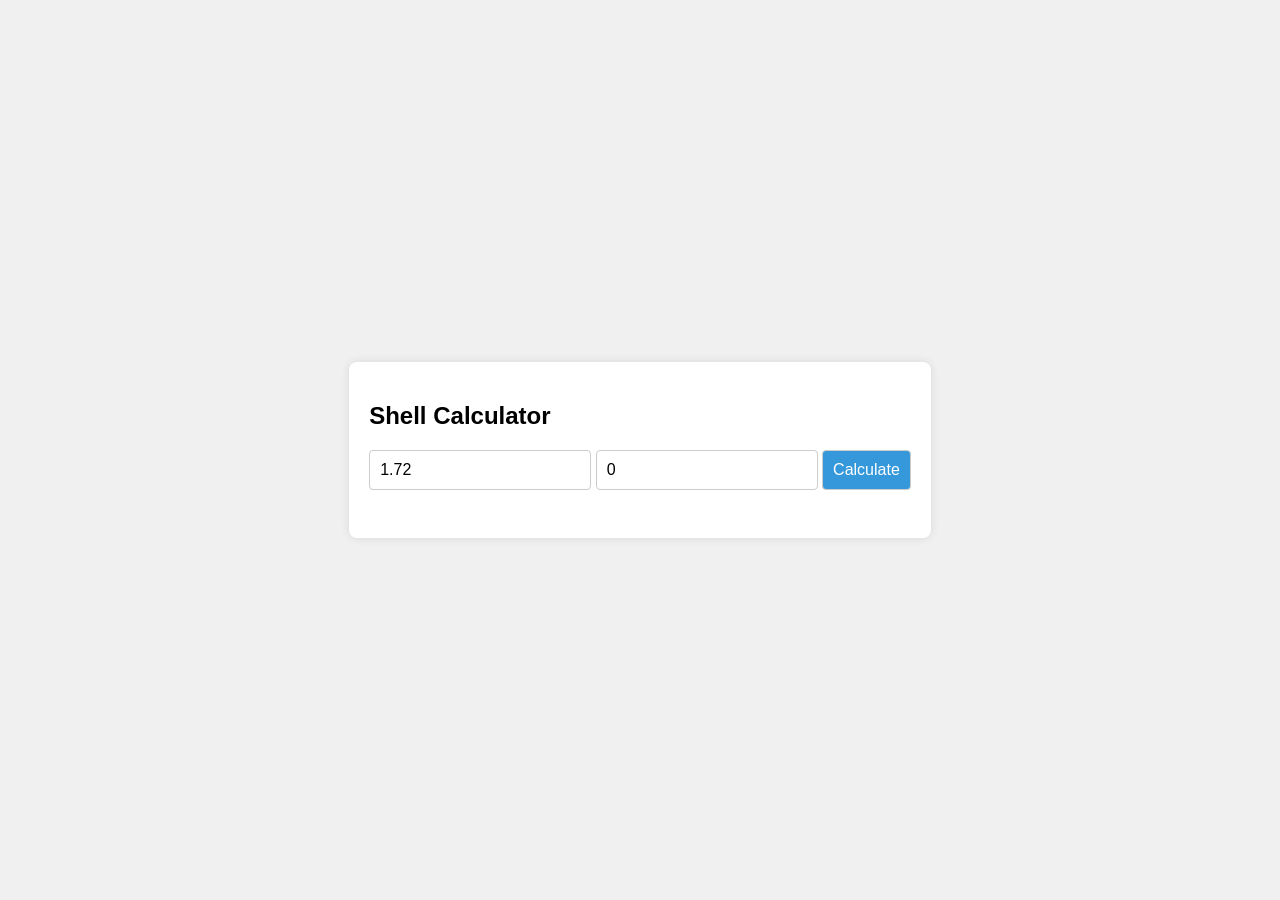
<file: Assessment 1/Chapter 6 Exercise/Chapter 6 Exercise.html>
<!DOCTYPE html> <!-- The HTML document type declaration, also known as DOCTYPE , is the first line of code required in every HTML document. The DOCTYPE declaration is an instruction to the web browser about what version of HTML the page is written in -->
<html lang="en"> <!-- The "lang" attribute specifies which language is used to write the content of a web page. The "en" specifies the language of the document as English -->
<head> <!-- An element used to define the head section of an HTML document -->
  <meta charset="UTF-8"> <!-- It is an attribute that tells your browser what character encoding to use for this webpage to show the content as desired -->
  <meta name="viewport" content="width=device-width, initial-scale=1.0"> <!-- It is an HTML tag that contains metadata about a webpage. They are used by search engine to determine the page content and how to treat a webpage -->
  <title>Chapter 6 Exercise: Petrol Calculator</title> <!-- This element sets the title of the website -->
  <link rel="stylesheet" href="Chapter 6 Exercise CSS Code.css"> <!-- Rel is short for relation. It specifies the relation between the tag and href . href stands for hypertext reference. It's the source of the file used by the tag. You can use both not only when connecting an external css file -->
</head> <!-- Closes the "head section" part of the code -->
<body> <!-- Start of the body section -->

  <!-- Container for the calculator -->
  <div class="calculator">
    <!-- Heading for the calculator -->
    <h2>Shell Calculator</h2>
    <!-- Input field for the cost per liter with default value, step, and placeholder -->
    <input type="number" id="cost-per-liter" value="1.72" step="0.01" placeholder="Cost per liter">
    <!-- Input field for the liters purchased with default value, step, and placeholder -->
    <input type="number" id="liters-purchased" value="0" step="0.01" placeholder="Liters purchased">
    <!-- Button to trigger the calculateTotal function when clicked -->
    <button onclick="calculateTotal()">Calculate</button>
    <!-- Paragraph element to display the total cost -->
    <p id="total-cost"></p>
  </div>

  <!-- Include external JavaScript file -->
  <script src="Chapter 6 Exercise JS Code.js"></script>

<!-- End of the body section -->
</body>
<!-- End of the HTML document -->
</html>
</file>
<file: Assessment 1 Bonus/Exercise Bonus Chapter 2/loki.css>
* {
    margin: 0;
    padding: 0;
    box-sizing: border-box;
}

/* Global styles */
body {
    font-family: 'Segoe UI', Tahoma, Verdana, sans-serif;
    background-color: #d6d3ae; /* Deep green background color of the page */
    color: black; /* Text color */
}

.container {
    max-width: 800px;
    margin: 0 auto;
    padding: 20px;
}

/* Header styling */
header {
    background-color: #192b21; /* Dark green background color of header */
    padding: 10px 0;
}

header nav ul {
    list-style-type: none;
    margin: 0;
    padding: 0;
    text-align: center;
}

header nav ul li {
    display: inline;
    margin-right: 20px;
}

header nav ul li a {
    text-decoration: none;
    font-family: 'Segoe UI', Tahoma, Verdana, sans-serif;
    font-weight: bold;
    color: #e6b626; /* Text color of navigation links */
    font-size: 20px;
    padding: 10px 15px; /* Padding for navigation links */
    border-radius: 5px; /* Rounded corners for navigation links */
    transition: background-color 0.3s ease; /* Smooth transition on hover */
}

header nav ul li a:hover {
    background-color: #50630d; /* Background color on hover */
    color: #0D1F17; /* Dark green text color on hover */
}

/* Section styling */
section {
    padding: 50px 0;
    border-top: 1px solid #444; /* Top border for sections */
    border-bottom: 1px solid #444; /* Bottom border for sections */
}

h1 {
    font-size: 36px;
    margin-bottom: 20px;
    color: #0b450a; /* Color for the heading */
}

.content {
    padding: 20px 0;
}

p {
    font-size: 18px;
    line-height: 1.6;
    margin-bottom: 20px;
}

ul {
    list-style: none;
}

ul li {
    font-size: 18px;
    margin-bottom: 10px;
}

/* Reviews styling */
.review {
    margin-bottom: 40px;
}

blockquote {
    font-size: 18px;
    font-style: italic;
    border-left: 5px solid #e6b626; /* Left border color */
    padding-left: 20px;
    margin-bottom: 10px;
}

blockquote footer {
    margin-top: 10px;
    font-style: normal;
}

/* Button styling */
.button {
    display: inline-block;
    padding: 15px 30px;
    background-color: #ffe599; /* Background color of the button */
    color: #0D1F17; /* Text color of the button */
    text-align: center;
    text-decoration: none;
    font-size: 18px;
    border-radius: 5px;
    transition: background-color 0.3s ease; /* Smooth transition on hover */
}

.button:hover {
    background-color: #e6b626; /* Darker background color on hover */
}
</file>
<file: Assessment 1 Bonus/Exercise Bonus Chapter 1/Exercise Bonus Chapter 1 CSS Code.css>
/* Reset some default browser styles */
body {
    font-family: 'Arial', sans-serif; /* Set font family */
    margin: 0; /* Remove default margin */
    padding: 0; /* Remove default padding */
    background-color: #f0f0f0; /* Set background color */
}

/* Header styles */
header {
    background-color: #333; /* Set background color */
    color: #fff; /* Set text color */
    padding: 20px; /* Set padding */
    text-align: center; /* Center-align text */
    border-bottom: 4px solid #ff6600; /* Add bottom border */
}

/* Heading styles */
h1, h2, h3 {
    margin-top: 0; /* Remove top margin */
}

/* Navigation menu styles */
nav ul {
    list-style-type: none; /* Remove default list style */
    padding: 0; /* Remove padding */
    margin: 0; /* Remove margin */
}

nav ul li {
    display: inline; /* Display list items inline */
    margin-right: 20px; /* Add right margin between list items */
}

nav a {
    text-decoration: none; /* Remove underline from links */
    color: #333; /* Set link text color */
    font-weight: bold; /* Set font weight */
    transition: color 0.3s ease; /* Smooth transition for color change */
}

nav a:hover {
    color: #ff6600; /* Change link color on hover */
}

/* Main content styles */
main {
    padding: 20px; /* Set padding */
}

/* Tag styles */
.tag {
    background-color: #fff; /* Set background color */
    border: 1px solid #ccc; /* Set border */
    padding: 20px; /* Set padding */
    margin-bottom: 30px; /* Add bottom margin */
    border-radius: 8px; /* Add border radius */
    box-shadow: 0 4px 8px rgba(0, 0, 0, 0.1); /* Add box shadow */
}

.tag h3 {
    font-size: 24px; /* Set font size */
    color: #333; /* Set text color */
    margin-bottom: 10px; /* Add bottom margin */
}

.tag p {
    color: #666; /* Set text color */
}

/* Property styles */
.property {
    background-color: #fff; /* Set background color */
    border: 1px solid #ccc; /* Set border */
    padding: 20px; /* Set padding */
    margin-bottom: 30px; /* Add bottom margin */
    border-radius: 8px; /* Add border radius */
    box-shadow: 0 4px 8px rgba(0, 0, 0, 0.1); /* Add box shadow */
}

.property h3 {
    font-size: 24px; /* Set font size */
    color: #333; /* Set text color */
    margin-bottom: 10px; /* Add bottom margin */
}

.property p {
    color: #666; /* Set text color */
}

/* Footer styles */
footer {
    background-color: #333; /* Set background color */
    color: #fff; /* Set text color */
    text-align: center; /* Center-align text */
    padding: 10px; /* Set padding */
    position: fixed; /* Position fixed at the bottom */
    bottom: 0; /* Stick to the bottom */
    width: 100%; /* Set width to full */
}
</file>
<file: Assessment 1 Bonus/Exercise Bonus Chapter 4/Exercise Bonus Chapter 4 CSS Code.css>
/* Reset some default browser styles */
body, h1, h2, h3, ul, li {
    margin: 0; /* Remove default margin */
    padding: 0; /* Remove default padding */
}

/* Basic styling */
body {
    font-family: Arial, sans-serif; /* Set font family */
    line-height: 1.6; /* Set line height */
    background-color: #f9f9f9; /* Set background color */
}

.container {
    width: 80%; /* Set container width */
    margin: 0 auto; /* Center container horizontally */
}

header {
    background-color: #055cb9; /* Set background color */
    color: #fff; /* Set text color */
    padding: 20px 0; /* Set padding */
    text-align: center; /* Center-align text */
}

nav {
    background-color: #628ad6; /* Set background color */
    padding: 10px 0; /* Set padding */
    text-align: center; /* Center-align text */
}

nav ul {
    list-style-type: none; /* Remove default list style */
    margin: 0; /* Remove default margin */
    padding: 0; /* Remove default padding */
    display: inline-block; /* Display as inline-block to center */
}

nav ul li {
    display: inline; /* Display list items inline */
    margin-right: 20px; /* Add right margin between list items */
}

nav ul li a {
    color: #fff; /* Set link text color */
    text-decoration: none; /* Remove underline from links */
}

main {
    display: flex; /* Use flexbox layout */
    justify-content: space-between; /* Distribute space between flex items */
    padding: 40px 0; /* Set padding */
}

.column {
    flex-basis: 30%; /* Set flex basis */
    background-color: #fff; /* Set background color */
    padding: 20px; /* Set padding */
    border-radius: 8px; /* Add border radius */
    box-shadow: 0 0 10px rgba(0, 0, 0, 0.1); /* Add box shadow */
}

.column h2 {
    color: #007bff; /* Set heading color */
    margin-bottom: 10px; /* Add bottom margin */
}

.column ul {
    list-style-type: none; /* Remove default list style */
}

.column ul li {
    padding: 5px 0; /* Set padding for list items */
}

footer {
    background-color: #055cb9; /* Set background color */
    color: #fff; /* Set text color */
    padding: 20px 0; /* Set padding */
    text-align: center; /* Center-align text */
}
</file>
<file: Assessment 1 Bonus/Exercise Bonus Chapter 6/Exercise Bonus Chapter 6 CSS Code.css>
/* Global styles */
/* Set the font family and background color for the entire document */
body {
    font-family: 'Times New Roman', Times, serif;
    background-color: #f0f0f0;
    margin: 0;
    padding: 0;
}

/* Container styles */
/* Set the maximum width, margin, background color, border radius, padding, text alignment, and box shadow for the container */
.container {
    max-width: 600px;
    margin: 50px auto;
    background-color: #fff;
    border-radius: 10px;
    padding: 20px;
    text-align: center;
    box-shadow: 0 0 10px rgba(0, 0, 0, 0.1);
}

/* Heading styles */
/* Set the color for the heading */
h1 {
    color: #333;
}

/* RGB value display styles */
/* Set margin, font size, and color for the RGB value display */
#rgb-value {
    margin-bottom: 20px;
    font-size: 20px;
    color: #555;
}

/* Color option styles */
/* Set display, width, height, margin, border radius, cursor, and transition for color options */
.color-option {
    display: inline-block;
    width: 100px;
    height: 100px;
    margin: 10px;
    border-radius: 10px;
    cursor: pointer;
    transition: transform 0.3s ease;
}

/* Hover effect for color options */
.color-option:hover {
    transform: scale(1.1);
}

/* Message display styles */
/* Set margin, font size for the message display */
#message {
    margin-top: 20px;
    font-size: 18px;
}

/* Replay button styles */
/* Set background color, text color, border, border radius, padding, margin, cursor, and transition for the replay button */
#replay-button {
    background-color: #da1f1f;
    color: #fff;
    border: none;
    border-radius: 5px;
    padding: 10px 20px;
    margin-top: 20px;
    cursor: pointer;
    transition: background-color 0.3s ease;
}

/* Hover effect for replay button */
#replay-button:hover {
    background-color: #a30909;
}
</file>
<file: Assessment 1/Chapter 2 Exercise/Chapter 2 Exercise CSS Code.css>
* {
    margin: 0; /* Margins are the space outside an element's border. They create space between the border of an element and surrounding elements. Here I set it to zero which indicates how big or how small the margin is */
    padding: 0; /* padding refers to the space between the content of an element and its border. It creates internal space within an element, pushing the content away from the border. Here I set it to zero which indicates how big or how small the padding is */
    box-sizing: border-box; /* The "box-sizing" property is used to control how the width and height of an element are calculated. The "border-box" value of the box-sizing property includes the padding and border of the element in its total width and height */
}

/* Overall styles */
body {
    font-family: 'Segoe UI', Tahoma, Verdana, sans-serif; /* The "font-family" property is used to specify the typeface or font family for text content within HTML elements. It allows you to define a prioritized list of font families, ensuring that if a particular font is not available on a user's system, the browser can attempt to use the next available font in the list. For the overall font of the page, I used "Segoe UI" */
    background-color: #d6d3ae; /* Sets the background color of the page */
    color: black; /* Text color is set to black */
}

.container {
    max-width: 800px; /* Sets the size of the width of the container measured in 800 pixels */
    margin: 0 auto; /* This element horizontically centers the container */
    padding: 20px; /* The padding thickness is set to 20 pixels */
}

/* Header styling */
header {
    background-color: #192b21; /* Sets the background color of the header */
    padding: 10px 0; /* The padding thickness is set to 10 pixels. The number 0 represents the padding for the top/bottom and right/left sides, respectively */
}

header nav ul {
    list-style-type: none; /* This element is a declaration used to remove the default bullets or numbering from an HTML list. Here, it is applied to the unordered list, instructing the browser not to display any bullet points or other list markers */
    margin: 0; /* The margin is ommited to 0 */
    padding: 0; /* The padding is ommited to 0 */
    text-align: center; /* The "text-align" property is used to specify the horizontal alignment of text content within its containing element. It can align text to the left, right, center, or justify it. Here, I used "center" */
}

header nav ul li {
    display: inline; /* The "display: inline" property is used to change the display behavior of an element to inline. When applied to an element, it causes the element to behave like an inline-level element */
    margin-right: 20px; /* The "margin-right" is a property that sets the margin on the right side of an element. I set the thickness  to 20 pixels*/
}

header nav ul li a {
    text-decoration: none; /* The "text-decoration: none" is a property used to remove underlines, overlines, line-throughs, or blinking effects from text content. It's commonly used to remove the default underline styling from hyperlinks to create a cleaner appearance or to remove decorations from text for aesthetic or design purposes */
    font-family: 'Segoe UI', Tahoma, Verdana, sans-serif; /* The "font-family" property is used to specify the typeface or font family for text content within HTML elements. It allows you to define a prioritized list of font families, ensuring that if a particular font is not available on a user's system, the browser can attempt to use the next available font in the list. For the overall font of the page, I used "Segoe UI" */
    font-weight: bold; /* The "font-weight: bold" is a property-value pair used to make text appear in a bold font weight. It increases the thickness and darkness of characters, making the text visually stand out more prominently */
    color: #e6b626; /* Text color of navigation links */
    font-size: 20px; /* Font size is set to 20 pixels */
    padding: 10px 15px; /* Padding for navigation links */
    border-radius: 5px; /* Rounded corners for navigation links */
    transition: background-color 0.3s ease; /* Smooth transition on hover */
}

header nav ul li a:hover {
    background-color: #50630d; /* Background color on hover */
    color: #0D1F17; /* Dark green text color on hover */
}

/* Section styling */
section {
    padding: 50px 0;
    border-top: 1px solid #444; /* Top border for sections */
    border-bottom: 1px solid #444; /* Bottom border for sections */
}

h1 {
    font-size: 36px; /* Font size is set to 36 pixels */
    margin-bottom: 20px; /* The "margin-bottom" is a property that sets the margin on the bottom side of an element. It determines the amount of space between the bottom edge of the element and any adjacent elements or the containing element's boundaries. The margin thickness is set to 20 pixels */
    color: #0b450a; /* Color for the heading */
}

.content {
    padding: 20px 0; /* The padding thickness is set to 10 pixels. The number 0 represents the padding for the top/bottom and right/left sides, respectively */
}

p {
    font-size: 18px; /* Font size is set to 18 pixels */
    line-height: 1.6; /* The "line-height" is a property used to control the height of a line of text within an element. It specifies the amount of space between lines of text, also known as leading. The value determines the block-progression dimension of the text content area of an inline box, which is set to 1.6  */
    margin-bottom: 20px; /* The "margin-bottom" is a property that sets the margin on the bottom side of an element. It determines the amount of space between the bottom edge of the element and any adjacent elements or the containing element's boundaries. The margin thickness is set to 20 pixels */
}

ul {
    list-style: none; /* The "list-style: none" is a shorthand property used to remove the default styling from list items */
}

ul li {
    font-size: 18px; /* Font size is set to 18 pixels */
    margin-bottom: 10px; /* The "margin-bottom" is a property that sets the margin on the bottom side of an element. It determines the amount of space between the bottom edge of the element and any adjacent elements or the containing element's boundaries. The margin thickness is set to 18 pixels */
}

/* Reviews styling */
.review {
    margin-bottom: 40px; /* The "margin-bottom" is a property that sets the margin on the bottom side of an element. It determines the amount of space between the bottom edge of the element and any adjacent elements or the containing element's boundaries. The margin thickness is set to 40 pixels */
}

blockquote {
    font-size: 18px; /* Font size is set to 18 pixels */
    font-style: italic; /* The "font-style: italic" is a property-value pair used to set the style of the font to italic */
    border-left: 5px solid #e6b626; /* The "border-left" is a shorthand property used to set the properties of the left border of an element. Here, I set the border to have a width of 5 pixels where the keyword "solid" is used to the style the border where I chose to set a color */
    padding-left: 20px; /* The "padding-left" sets the left padding of the selected element to 20 pixels, meaning there will be 20 pixels of space between the content of the element and its left edge */
    margin-bottom: 10px; /* The "margin-bottom" sets the bottom margin of the selected element to 10 pixels, meaning there will be 10 pixels of space between the bottom edge of the element and any adjacent elements or the containing element's boundary */
}

blockquote footer {
    margin-top: 10px; /* The "margin-bottom" sets the top margin of the selected element to 10 pixels, meaning there will be 10 pixels of space between the top edge of the element and any adjacent elements or the containing element's boundary */
    font-style: normal; /* The "font-style" is the property-value pair that ensures that the text content of elements with the "normal-text" class is displayed in a standard, upright style */
}

/* Style for the button */
.button {
    display: inline-block; /* The "display: inline-block" property-value pair that combines the features of both inline and block elements */
    padding: 15px 30px; /* Sets the padding of the selected element to 15px on the top and bottom sides, and 30px on the right and left sides */
    background-color: #ffe599; /* Background color of the button */
    color: #0D1F17; /* Text color of the button */
    text-align: center; /* The "text-align" property is used to specify the horizontal alignment of text content within its containing element. It can align text to the left, right, center, or justify it. Here, I used "center" */
    text-decoration: none; /* The "text-decoration: none" is a property used to remove underlines, overlines, line-throughs, or blinking effects from text content. It's commonly used to remove the default underline styling from hyperlinks to create a cleaner appearance or to remove decorations from text for aesthetic or design purposes */
    font-size: 18px; /* Font size is set to 18 pixels*/
    border-radius: 5px; /* The "border-radius" is a property used to specify the rounding of the corners of an element's border. Sets the radius roundess of the selected element to 5 pixels*/
    transition: 0.3s ease; /* The "transition" is a property that allows you to specify how CSS properties should smoothly transition from one state to another when they are changed. The "0.3s" value determines how long the transition will take to complete when the property changes and "ease" specifies the timing function or the rate of change of the transition effect */
}

.button:hover {
    background-color: #e6b626; /* Gives the button a darker background color on hover */
}
</file>
<file: Assessment 1/Chapter 5 Exercise/Chapter 5 Exercise CSS Code.css>
/* Resetting default margins, padding, and ensuring the body and html take up the full height of the viewport */
body, html {
    margin: 0; /* Removes default margin */
    padding: 0; /* Removes default padding */
    height: 100%; /* Ensures body and html take up full height of viewport */
    display: flex; /* Enables flexbox layout */
    justify-content: center; /* Centers content horizontally */
    align-items: center; /* Centers content vertically */
}

/* Styling for video elements */
video {
    max-width: 50%; /* Limits the maximum width of the video to 50% of its containing element */
    max-height: 50%; /* Limits the maximum height of the video to 50% of its containing element */
    width: auto; /* Allows the width of the video to adjust automatically */
    height: auto; /* Allows the height of the video to adjust automatically */
    position: absolute; /* Positions the video absolutely within its containing element */
    top: 50%; /* Positions the top edge of the video at the vertical center of its containing element */
    left: 50%; /* Positions the left edge of the video at the horizontal center of its containing element */
    transform: translate(-50%, -50%); /* Translates the video back by 50% of its own width and height, effectively centering it */
}
</file>
<file: Assessment 1/Chapter 6 Exercise/Chapter 6 Exercise CSS Code.css>
/* Setting font family for the entire document */
body {
  font-family: Arial, sans-serif; /* Specifies Arial font family as the preferred font, with fallback to sans-serif */
  margin: 0; /* Resets default margin to 0 */
  padding: 0; /* Resets default padding to 0 */
  display: flex; /* Sets display property to flex for flexbox layout */
  justify-content: center; /* Centers content horizontally */
  align-items: center; /* Centers content vertically */
  height: 100vh; /* Sets the height of the body to 100% of the viewport height */
  background-color: #f0f0f0; /* Sets background color to light gray */
}

/* Styling for heading level 1 elements */
h1 {
  align-items: baseline; /* Aligns the baseline of the heading with the baseline of its parent */
}

/* Styling for elements with class 'calculator' */
.calculator {
  background-color: #fff; /* Sets background color to white */
  padding: 20px; /* Adds padding of 20px inside the calculator */
  border-radius: 8px; /* Rounds the corners of the calculator */
  box-shadow: 0 0 10px rgba(0, 0, 0, 0.1); /* Adds a shadow effect to the calculator */
}

/* Styling for input[type="number"] and button elements */
input[type="number"],
button {
  padding: 10px; /* Adds padding of 10px to input[type="number"] and button elements */
  margin-bottom: 10px; /* Adds margin of 10px at the bottom of input[type="number"] and button elements */
  border: 1px solid #ccc; /* Adds a 1px solid border with light gray color */
  border-radius: 4px; /* Rounds the corners of input[type="number"] and button elements */
  font-size: 16px; /* Sets font size to 16px */
  transition: border-color 0.3s ease; /* Adds a smooth transition effect for border color changes */
}

/* Styling for input[type="number"] and button elements when focused */
input[type="number"]:focus,
button:focus {
  outline: none; /* Removes default focus outline */
  border-color: #3498db; /* Changes border color to a shade of blue when focused */
}

/* Styling for button elements */
button {
  background-color: #3498db; /* Sets background color to a shade of blue */
  color: #fff; /* Sets text color to white */
  cursor: pointer; /* Changes cursor to pointer on hover */
  transition: background-color 0.3s ease; /* Adds a smooth transition effect for background color changes */
}

/* Styling for button elements on hover */
button:hover {
  background-color: #2980b9; /* Changes background color to a slightly darker shade of blue on hover */
}

/* Styling for element with id 'total-cost' */
#total-cost {
  font-size: 18px; /* Sets font size to 18px */
  margin-top: 10px; /* Adds margin of 10px at the top */
}
</file>
